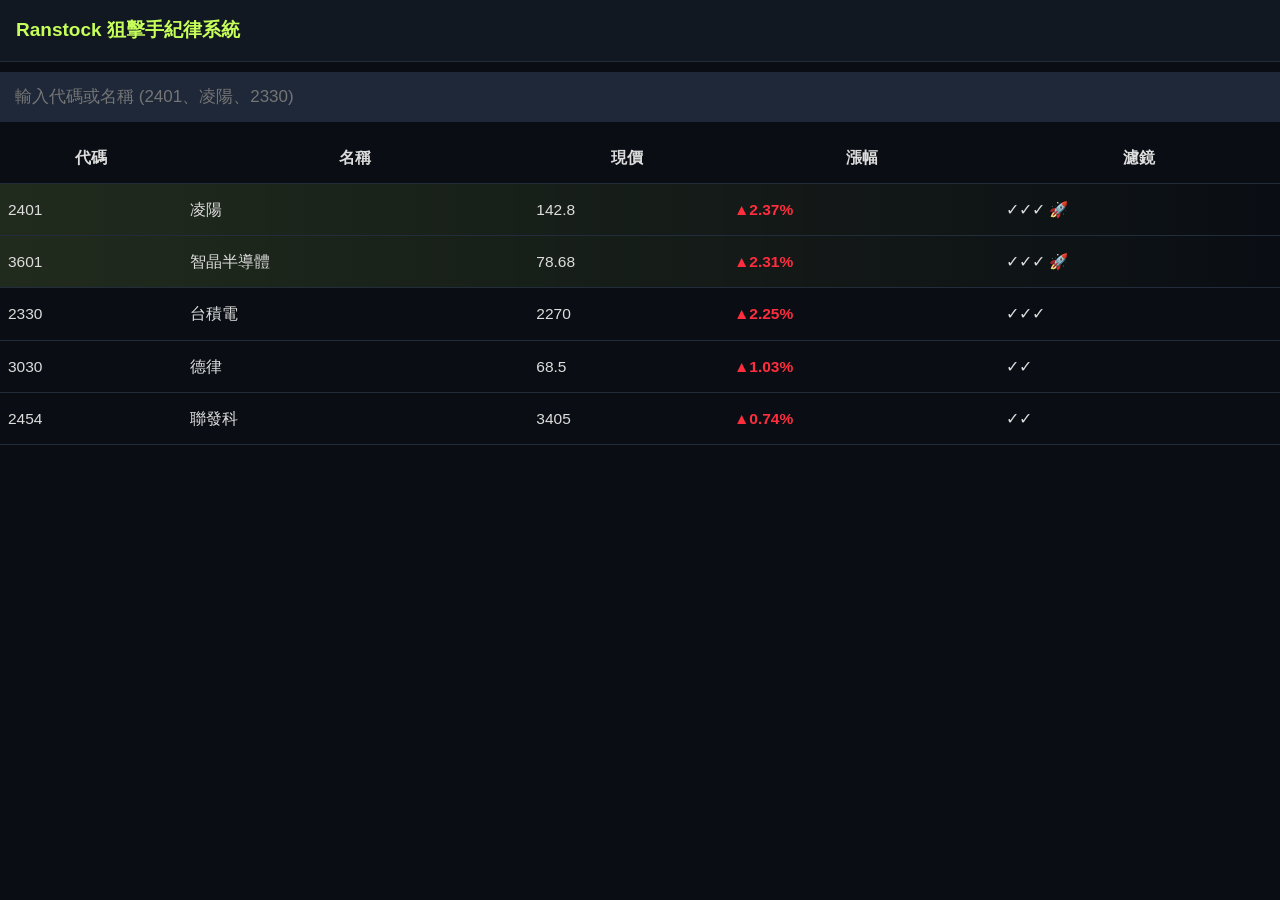
<file: index.html>
<!DOCTYPE html>
<html lang="zh-Hant">
<head>
<meta charset="UTF-8">
<title>Ranstock 狙擊手 · 手機版</title>
<meta name="viewport" content="width=device-width, initial-scale=1.0, maximum-scale=1.0, user-scalable=no">
<link rel="stylesheet" href="styles.css">
<style>
  :root { --up:#ff2d3d; --down:#00d96b; --signal:#c6ff5a; --f1:#ffb020; --box:#5ad7ff; }
  body { margin:0; padding:0; background:#0a0e14; color:#ddd; font-family:"Noto Sans TC",sans-serif; font-size:15.5px; line-height:1.5; }
  .header { background:#121821; padding:16px; text-align:center; font-size:19px; font-weight:700; color:#c6ff5a; position:sticky; top:0; z-index:10; border-bottom:1px solid #232c3a; }
  input { width:100%; padding:15px; font-size:17px; background:#1e2838; border:0; color:white; box-sizing:border-box; }
  table { width:100%; border-collapse:collapse; }
  td, th { padding:14px 8px; border-bottom:1px solid #232c3a; }
  .up { color:var(--up); font-weight:700; } .down { color:var(--down); }
  .f4 { background:linear-gradient(90deg, rgba(198,255,90,0.12), transparent); }
  .modal { position:fixed; inset:0; background:rgba(0,0,0,0.95); display:none; align-items:center; justify-content:center; z-index:100; }
  .modal-content { background:#121821; width:94%; max-width:460px; border-radius:12px; max-height:92vh; overflow:auto; padding:20px; }
  .tag { padding:4px 8px; border-radius:4px; font-size:12px; margin-right:4px; }
</style>
</head>
<body>

<div class="header">Ranstock 狙擊手紀律系統</div>
<input id="search" placeholder="輸入代碼或名稱 (2401、凌陽、2330)" style="margin:10px 0;">

<div id="list"></div>

<!-- 健診 Modal -->
<div id="modal" class="modal">
  <div class="modal-content" id="modal-content"></div>
</div>

<script>
// ==================== 核心資料 + 濾鏡 ====================
const stocks = [
  {code:"2401",name:"凌陽",price:142.8,prev:139.5,vol:24830,f1:true,f2:true,f3:true,f4:true,ma5Bias:2.1,otcRS:1.85,industry:"半導體",boxHi:145,boxLo:135},
  {code:"3601",name:"智晶半導體",price:78.68,prev:76.9,vol:18402,f1:true,f2:true,f3:true,f4:true,ma5Bias:1.9,otcRS:1.62,industry:"半導體",boxHi:80,boxLo:74},
  {code:"2330",name:"台積電",price:2270,prev:2220,vol:31691,f1:true,f2:true,f3:true,f4:false,ma5Bias:2.8,otcRS:1.92,industry:"半導體",boxHi:2300,boxLo:2180},
  {code:"3030",name:"德律",price:68.5,prev:67.8,vol:1240,f1:true,f2:false,f3:true,f4:false,ma5Bias:1.2,otcRS:1.45,industry:"儀器",boxHi:70,boxLo:65},
  {code:"2454",name:"聯發科",price:3405,prev:3380,vol:8420,f1:false,f2:true,f3:true,f4:false,ma5Bias:-1.8,otcRS:0.95,industry:"IC設計",boxHi:3450,boxLo:3320}
];

function renderList(filtered) {
  let html = `<table><thead><tr><th>代碼</th><th>名稱</th><th>現價</th><th>漲幅</th><th>濾鏡</th></tr></thead><tbody>`;
  filtered.forEach(s => {
    const chg = ((s.price - s.prev)/s.prev*100).toFixed(2);
    const f4 = s.f4 ? '🚀' : '';
    html += `<tr onclick="showHealth('${s.code}')" class="${s.f4?'f4':''}">
      <td>${s.code}</td>
      <td>${s.name}</td>
      <td>${s.price}</td>
      <td class="${chg>0?'up':'down'}">${chg>0?'▲':''}${chg}%</td>
      <td>${s.f1?'✓':''}${s.f2?'✓':''}${s.f3?'✓':''} ${f4}</td>
    </tr>`;
  });
  html += `</tbody></table>`;
  document.getElementById('list').innerHTML = html;
}

document.getElementById('search').addEventListener('input', e => {
  const q = e.target.value.toUpperCase().trim();
  const filtered = q ? stocks.filter(s => s.code.includes(q) || s.name.includes(q)) : stocks;
  renderList(filtered);
});

renderList(stocks);

// ==================== 個股健診（含 K線描述 + 你爸白話總結） ====================
function showHealth(code) {
  const s = stocks.find(x => x.code === code);
  if (!s) return;

  const chg = ((s.price - s.prev)/s.prev*100).toFixed(2);
  let html = `
    <h2 style="margin:0 0 12px;">${s.code} ${s.name}</h2>
    <div style="font-size:32px;font-weight:700;color:${chg>0?'#ff2d3d':'#00d96b'}">${s.price} <span style="font-size:18px;">${chg>0?'▲':''}${chg}%</span></div>
    
    <div style="margin:20px 0;display:flex;gap:6px;flex-wrap:wrap;">
      <span class="tag" style="background:${s.f1?'#ffb020':'#333'}">抗跌 ${s.f1?'✓':''}</span>
      <span class="tag" style="background:${s.f2?'#5ad7ff':'#333'}">箱型 ${s.f2?'✓':''}</span>
      <span class="tag" style="background:${s.f3?'#ff5252':'#333'}">防線 ${s.f3?'✓':''}</span>
      <span class="tag" style="background:${s.f4?'#c6ff5a':'#333'}">上車 ${s.f4?'🚀':''}</span>
    </div>

    <div style="background:#1e2838;padding:16px;border-radius:8px;margin:20px 0;">
      <strong>我爸最愛技術總結：</strong><br>
      ${s.f2 ? `已形成箱型突破，進入<strong style="color:#c6ff5a">起漲段</strong>，目標價約 ${Math.round(s.boxHi + 8)} 元` : '尚未突破箱型，等待放量確認'}
    </div>

    <button onclick="closeModal()" style="width:100%;padding:16px;background:#c6ff5a;color:#000;border:0;border-radius:8px;font-size:17px;font-weight:700;">關閉</button>
  `;

  document.getElementById('modal-content').innerHTML = html;
  document.getElementById('modal').style.display = 'flex';
}

function closeModal() {
  document.getElementById('modal').style.display = 'none';
}
</script>
</body>
</html>
</file>
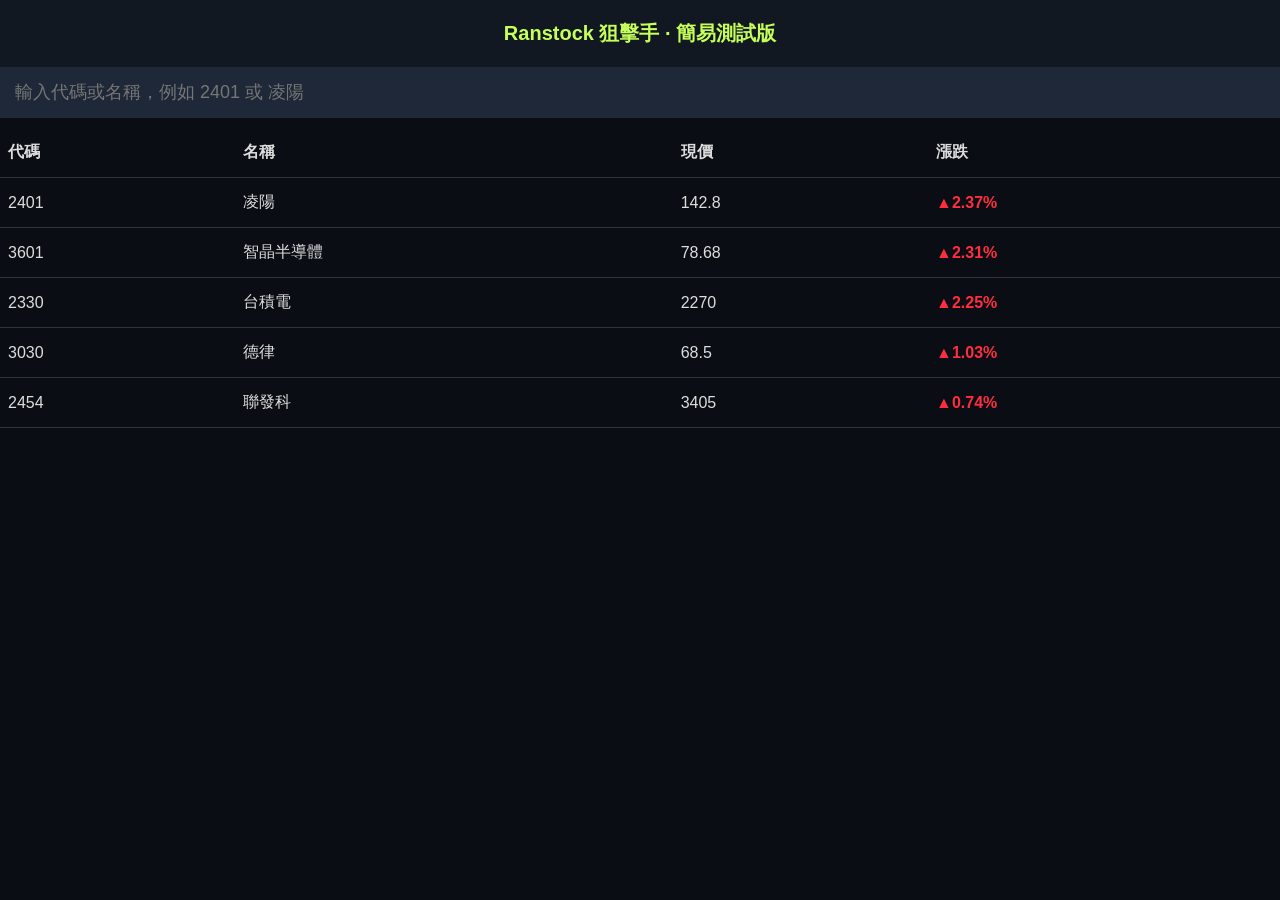
<file: test.html>
<!DOCTYPE html>
<html lang="zh-Hant">
<head>
<meta charset="UTF-8">
<title>Ranstock 測試頁</title>
<meta name="viewport" content="width=device-width, initial-scale=1.0">
<style>
  body { margin:0; padding:0; background:#0a0e14; color:#ddd; font-family:"Noto Sans TC",sans-serif; }
  .header { background:#121821; padding:20px; text-align:center; font-size:20px; font-weight:700; color:#c6ff5a; }
  table { width:100%; border-collapse:collapse; margin-top:10px; }
  td, th { padding:14px 8px; text-align:left; border-bottom:1px solid #333; }
  .up { color:#ff2d3d; font-weight:700; }
  .down { color:#00d96b; }
  input { width:100%; padding:15px; font-size:18px; background:#1e2838; border:0; color:white; }
</style>
</head>
<body>

<div class="header">Ranstock 狙擊手 · 簡易測試版</div>
<input id="search" placeholder="輸入代碼或名稱，例如 2401 或 凌陽" />

<table id="list">
  <thead><tr><th>代碼</th><th>名稱</th><th>現價</th><th>漲跌</th></tr></thead>
  <tbody></tbody>
</table>

<script>
// 測試資料（已修正正確名稱）
const stocks = [
  {code:"2401", name:"凌陽", price:142.8, prev:139.5},
  {code:"3601", name:"智晶半導體", price:78.68, prev:76.9},
  {code:"2330", name:"台積電", price:2270, prev:2220},
  {code:"3030", name:"德律", price:68.5, prev:67.8},
  {code:"2454", name:"聯發科", price:3405, prev:3380}
];

function render(filtered) {
  let html = '';
  filtered.forEach(s => {
    const chg = ((s.price - s.prev) / s.prev * 100).toFixed(2);
    html += `<tr><td>${s.code}</td><td>${s.name}</td><td>${s.price}</td><td class="${chg>0?'up':'down'}">${chg>0?'▲':''}${chg}%</td></tr>`;
  });
  document.querySelector('#list tbody').innerHTML = html || '<tr><td colspan="4" style="text-align:center;padding:40px;color:#666">沒有找到符合的股票</td></tr>';
}

document.getElementById('search').addEventListener('input', e => {
  const q = e.target.value.trim().toUpperCase();
  const filtered = q ? stocks.filter(s => s.code.includes(q) || s.name.includes(q)) : stocks;
  render(filtered);
});

render(stocks); // 預設顯示
</script>

</body>
</html>
</file>
<file: styles.css>
/* ===================== Ranstock — 狙擊手紀律系統 ===================== */
:root {
  --bg: #0a0e14;
  --bg-2: #0d1219;
  --panel: #121821;
  --panel-2: #1a2230;
  --panel-3: #232c3a;
  --border: #232c3a;
  --border-strong: #2d384a;
  --border-glow: #3a4762;
  --text: #d6dde5;
  --text-dim: #7c8898;
  --text-mute: #525d6e;

  --up: #ff2d3d;
  --up-soft: rgba(255, 45, 61, 0.20);
  --up-bg: rgba(255, 45, 61, 0.10);
  --up-glow: rgba(255, 45, 61, 0.45);
  --down: #00d96b;
  --down-soft: rgba(0, 217, 107, 0.20);
  --down-bg: rgba(0, 217, 107, 0.10);
  --down-glow: rgba(0, 217, 107, 0.45);
  --flat: #6b7684;

  /* MA palette (5/20/60/120) */
  --ma5:   #ff5577;
  --ma20:  #ff9a1f;
  --ma60:  #b46cff;
  --ma120: #4d8bff;

  /* Pattern/signal palette */
  --w-bottom: #5ad7ff;
  --m-top:    #ff5252;
  --box-line: #5ad7ff;
  --rocket:   #ff2d3d;
  --rocket-gold: #ffd24a;
  --signal-gold: #ffce4a;

  --f1: #ffb020;
  --f1-bg: rgba(255, 176, 32, 0.12);
  --f2: #5ad7ff;
  --f2-bg: rgba(90, 215, 255, 0.12);
  --f3: #ff5252;
  --f3-bg: rgba(255, 82, 82, 0.12);

  --signal: #c6ff5a;
  --signal-bg: rgba(198, 255, 90, 0.14);

  --font-sans: "Noto Sans TC", "PingFang TC", "Microsoft JhengHei", sans-serif;
  --font-mono: "IBM Plex Mono", "JetBrains Mono", "SF Mono", Menlo, monospace;
}

* { box-sizing: border-box; margin: 0; padding: 0; }
html, body, #root { height: 100%; }
body {
  background: var(--bg);
  color: var(--text);
  font-family: var(--font-sans);
  font-size: 13px;
  line-height: 1.45;
  -webkit-font-smoothing: antialiased;
  overflow: hidden;
}

/* Mono everywhere numbers appear */
.mono, .num, code, kbd { font-family: var(--font-mono); font-variant-numeric: tabular-nums; }

/* Scrollbars */
::-webkit-scrollbar { width: 8px; height: 8px; }
::-webkit-scrollbar-track { background: transparent; }
::-webkit-scrollbar-thumb { background: var(--border-strong); border-radius: 4px; }
::-webkit-scrollbar-thumb:hover { background: var(--border-glow); }

/* ===================== App Shell ===================== */
.app {
  display: grid;
  grid-template-rows: 44px 28px 1fr 22px;
  grid-template-columns: 220px 1fr;
  grid-template-areas:
    "header header"
    "ticker ticker"
    "side   main"
    "status status";
  height: 100vh;
}
.app.collapsed { grid-template-columns: 56px 1fr; }

/* ===================== Header / Top Bar ===================== */
.header {
  grid-area: header;
  display: flex;
  align-items: center;
  gap: 16px;
  padding: 0 14px;
  background: linear-gradient(180deg, #0f141d, #0a0e14);
  border-bottom: 1px solid var(--border);
}
.brand {
  display: flex; align-items: center; gap: 10px;
  font-weight: 600; letter-spacing: 0.5px;
  font-size: 14px;
}
.brand-mark {
  width: 22px; height: 22px;
  background: var(--f1);
  display: grid; place-items: center;
  color: #0a0e14; font-weight: 800;
  font-family: var(--font-mono);
  border-radius: 3px;
  box-shadow: 0 0 14px rgba(255,176,32,0.4);
}
.brand-sub {
  color: var(--text-dim);
  font-size: 11px;
  border-left: 1px solid var(--border-strong);
  padding-left: 10px;
}
.search {
  flex: 1; max-width: 460px;
  display: flex; align-items: center; gap: 8px;
  background: var(--panel);
  border: 1px solid var(--border);
  padding: 6px 12px;
  border-radius: 4px;
  position: relative;
}
.search:focus-within { border-color: var(--border-glow); background: var(--panel-2); }
.search input {
  flex: 1; background: transparent; border: 0; outline: 0;
  color: var(--text); font-family: var(--font-sans); font-size: 13px;
}
.search .kbd {
  font-family: var(--font-mono); font-size: 10px;
  background: var(--bg); border: 1px solid var(--border-strong);
  padding: 1px 5px; border-radius: 3px; color: var(--text-dim);
}
.search-pop {
  position: absolute; top: calc(100% + 6px); left: 0;
  width: max(540px, 100%);
  background: var(--panel-2); border: 1px solid var(--border-strong);
  border-radius: 4px; padding: 4px; z-index: 50;
  box-shadow: 0 12px 32px rgba(0,0,0,0.7);
  max-height: 60vh; overflow: auto;
}
.search-row {
  display: grid;
  grid-template-columns: 70px 1fr 90px 80px auto;
  gap: 10px; align-items: center;
  padding: 8px 10px; border-radius: 3px; cursor: pointer;
  font-size: 12px;
  border-bottom: 1px solid var(--border);
}
.search-row:last-child { border-bottom: 0; }
.search-row:hover { background: var(--panel-3); }

.clock {
  display: flex; flex-direction: column; align-items: flex-end;
  font-family: var(--font-mono); font-size: 11px;
  color: var(--text-dim); line-height: 1.2;
}
.clock .time { color: var(--text); font-size: 13px; }
.market-state {
  display: inline-flex; align-items: center; gap: 5px;
  padding: 3px 8px; background: var(--down-bg);
  color: var(--down); font-size: 11px;
  border: 1px solid var(--down-soft); border-radius: 3px;
  font-weight: 500;
}
.market-state .dot {
  width: 6px; height: 6px; border-radius: 50%;
  background: var(--down); box-shadow: 0 0 6px var(--down);
  animation: pulse 1.4s infinite;
}
@keyframes pulse {
  0%, 100% { opacity: 1; }
  50% { opacity: 0.4; }
}

.header-actions { display: flex; gap: 6px; align-items: center; }
.icon-btn {
  width: 30px; height: 30px;
  display: grid; place-items: center;
  background: transparent;
  color: var(--text-dim);
  border: 1px solid transparent;
  border-radius: 4px; cursor: pointer;
  transition: 0.15s;
}
.icon-btn:hover { background: var(--panel); color: var(--text); border-color: var(--border); }

/* ===================== Ticker Tape ===================== */
.ticker {
  grid-area: ticker;
  background: var(--bg-2);
  border-bottom: 1px solid var(--border);
  display: flex; align-items: center;
  overflow: hidden;
  position: relative;
}
.ticker-track {
  display: flex; gap: 24px; padding: 0 12px;
  animation: marquee 90s linear infinite;
  white-space: nowrap;
  will-change: transform;
}
@keyframes marquee {
  from { transform: translateX(0); }
  to { transform: translateX(-50%); }
}
.ticker-item {
  display: inline-flex; align-items: center; gap: 6px;
  font-size: 11px; font-family: var(--font-mono);
}
.ticker-item .name { color: var(--text-dim); font-family: var(--font-sans); }
.ticker-item .arrow { font-size: 9px; }

/* ===================== Sidebar ===================== */
.sidebar {
  grid-area: side;
  background: var(--panel);
  border-right: 1px solid var(--border);
  display: flex; flex-direction: column;
  overflow: hidden;
}
.nav-group {
  padding: 10px 8px 4px;
  font-size: 10px; letter-spacing: 1.5px;
  color: var(--text-mute); text-transform: uppercase;
}
.nav-item {
  display: flex; align-items: center; gap: 10px;
  padding: 8px 14px; cursor: pointer;
  color: var(--text-dim); font-size: 13px;
  border-left: 2px solid transparent;
  transition: 0.15s;
}
.nav-item:hover { background: var(--panel-2); color: var(--text); }
.nav-item.active {
  background: var(--panel-2);
  color: var(--text);
  border-left-color: var(--f1);
}
.nav-item .nav-ico {
  width: 16px; height: 16px; display: grid; place-items: center;
  color: inherit;
}
.nav-item .nav-badge {
  margin-left: auto;
  font-family: var(--font-mono); font-size: 10px;
  padding: 1px 6px; border-radius: 8px;
  background: var(--f1-bg); color: var(--f1);
}
.app.collapsed .nav-item { justify-content: center; padding: 10px; }
.app.collapsed .nav-label, .app.collapsed .nav-badge, .app.collapsed .nav-group, .app.collapsed .side-foot { display: none; }

.side-foot {
  margin-top: auto; padding: 12px;
  border-top: 1px solid var(--border);
  display: flex; align-items: center; gap: 10px;
  font-size: 11px;
}
.avatar {
  width: 28px; height: 28px; border-radius: 4px;
  background: linear-gradient(135deg, #2c3850, #1a2230);
  color: var(--text); font-weight: 600;
  display: grid; place-items: center;
  font-family: var(--font-mono);
}
.side-foot .who { color: var(--text); font-weight: 500; }
.side-foot .where { color: var(--text-dim); font-size: 10px; }

/* ===================== Main ===================== */
.main {
  grid-area: main;
  overflow: auto;
  background: var(--bg);
  padding: 12px;
}

/* ===================== Status Bar ===================== */
.statusbar {
  grid-area: status;
  display: flex; align-items: center; gap: 18px;
  padding: 0 14px;
  background: var(--bg-2);
  border-top: 1px solid var(--border);
  font-family: var(--font-mono); font-size: 10px;
  color: var(--text-mute);
}
.statusbar .item { display: flex; align-items: center; gap: 6px; }
.statusbar .item .dot { width: 5px; height: 5px; border-radius: 50%; background: var(--down); box-shadow: 0 0 4px var(--down); }
.statusbar .right { margin-left: auto; display: flex; gap: 16px; }

/* ===================== Panel primitive ===================== */
.panel {
  background: var(--panel);
  border: 1px solid var(--border);
  border-radius: 4px;
  display: flex; flex-direction: column;
  overflow: hidden;
}
.panel-head {
  display: flex; align-items: center; gap: 10px;
  padding: 8px 12px;
  border-bottom: 1px solid var(--border);
  font-size: 12px; color: var(--text-dim);
  letter-spacing: 0.5px;
}
.panel-head .title {
  color: var(--text); font-weight: 500;
  display: inline-flex; align-items: center; gap: 8px;
}
.panel-head .accent { width: 3px; height: 12px; background: var(--f1); border-radius: 2px; }
.panel-head .meta { margin-left: auto; color: var(--text-mute); font-family: var(--font-mono); font-size: 11px; }
.panel-body { padding: 10px 12px; overflow: auto; }
.panel-body.flush { padding: 0; }

/* ===================== Up/Down semantics ===================== */
.up { color: var(--up); }
.down { color: var(--down); }
.flat { color: var(--flat); }
.tag {
  display: inline-flex; align-items: center; gap: 4px;
  padding: 2px 6px; border-radius: 3px;
  font-family: var(--font-mono); font-size: 10px;
  background: var(--panel-2); color: var(--text-dim);
  border: 1px solid var(--border);
}
.tag.up { background: var(--up-bg); color: var(--up); border-color: var(--up-soft); }
.tag.down { background: var(--down-bg); color: var(--down); border-color: var(--down-soft); }
.tag.f1 { background: var(--f1-bg); color: var(--f1); border-color: var(--f1); border-color: rgba(255,176,32,0.3); }
.tag.f2 { background: var(--f2-bg); color: var(--f2); border-color: rgba(90,215,255,0.3); }
.tag.f3 { background: var(--f3-bg); color: var(--f3); border-color: rgba(255,82,82,0.3); }
.tag.signal { background: var(--signal-bg); color: var(--signal); border-color: rgba(198,255,90,0.3); }

/* Flash animation when prices update */
.flash-up { animation: flashUp 0.6s ease-out; }
.flash-down { animation: flashDown 0.6s ease-out; }
@keyframes flashUp {
  0% { background: var(--up-soft); }
  100% { background: transparent; }
}
@keyframes flashDown {
  0% { background: var(--down-soft); }
  100% { background: transparent; }
}

/* ===================== Dashboard grid ===================== */
.dash-grid {
  display: grid;
  grid-template-columns: 1.4fr 1fr 1.1fr;
  grid-template-rows: auto auto 1fr;
  gap: 12px;
  min-height: 100%;
}
.dash-grid > .span-3 { grid-column: 1 / -1; }
.dash-grid > .col-1 { grid-column: 1; }
.dash-grid > .col-2 { grid-column: 2; }
.dash-grid > .col-3 { grid-column: 3; }

.dash-grid.sniper { grid-template-columns: 1fr 1fr; }
.dash-grid.wall { grid-template-columns: 1fr 1fr 1fr 1fr; }

/* Big index header (大盤) */
.indices {
  display: grid;
  grid-template-columns: repeat(4, 1fr);
  gap: 1px;
  background: var(--border);
  border: 1px solid var(--border);
  border-radius: 4px;
  overflow: hidden;
}
.idx-cell {
  background: var(--panel);
  padding: 10px 14px;
  display: flex; flex-direction: column; gap: 4px;
  position: relative;
}
.idx-cell .label { color: var(--text-dim); font-size: 11px; }
.idx-cell .value { font-family: var(--font-mono); font-size: 22px; font-weight: 500; }
.idx-cell .change { font-family: var(--font-mono); font-size: 12px; display: flex; gap: 8px; }
.idx-spark {
  position: absolute; right: 10px; top: 10px;
  width: 80px; height: 32px; opacity: 0.7;
}

/* Filter status banner */
.filter-banner {
  display: grid; grid-template-columns: repeat(4, 1fr);
  gap: 12px;
}
.filter-card {
  background: var(--panel);
  border: 1px solid var(--border);
  border-left: 3px solid var(--f1);
  border-radius: 4px;
  padding: 10px 12px;
  display: flex; flex-direction: column; gap: 6px;
}
.filter-card.f1 { border-left-color: var(--f1); }
.filter-card.f2 { border-left-color: var(--f2); }
.filter-card.f3 { border-left-color: var(--f3); }
.filter-card.f4 { border-left-color: var(--signal); }
.filter-card .fc-head {
  display: flex; align-items: center; gap: 8px;
  font-size: 11px; color: var(--text-dim);
  text-transform: uppercase; letter-spacing: 1px;
}
.filter-card .fc-name { font-size: 14px; color: var(--text); font-weight: 500; }
.filter-card .fc-stats { display: flex; gap: 14px; }
.filter-card .fc-stats .stat { display: flex; flex-direction: column; }
.filter-card .fc-stats .v { font-family: var(--font-mono); font-size: 17px; }
.filter-card .fc-stats .k { color: var(--text-mute); font-size: 10px; text-transform: uppercase; letter-spacing: 1px; }
.filter-card.f1 .fc-name { color: var(--f1); }
.filter-card.f2 .fc-name { color: var(--f2); }
.filter-card.f3 .fc-name { color: var(--f3); }
.filter-card.f4 .fc-name { color: var(--signal); }
.tag.f4 { background: var(--signal-bg); color: var(--signal); border-color: rgba(198,255,90,0.3); }

/* Scan scope bar */
.scan-bar {
  display: flex; align-items: center; gap: 10px;
  padding: 10px 14px;
  background: var(--panel);
  border: 1px solid var(--border);
  border-radius: 4px;
  margin-bottom: 12px;
}
.scan-bar .label { color: var(--text-mute); font-size: 11px; letter-spacing: 2px; }
.scope-group { display: inline-flex; background: var(--bg); border: 1px solid var(--border); border-radius: 3px; padding: 1px; }
.scope-btn {
  padding: 5px 12px; font-size: 12px; background: transparent;
  color: var(--text-dim); border: 0; cursor: pointer; border-radius: 2px;
  display: inline-flex; align-items: center; gap: 6px;
}
.scope-btn .n { font-family: var(--font-mono); color: var(--text-mute); font-size: 11px; }
.scope-btn.active { background: var(--panel-2); color: var(--f1); }
.scope-btn.active .n { color: var(--f1); }
.scope-btn:hover:not(.active) { color: var(--text); }

.scan-stats {
  margin-left: auto;
  display: flex; gap: 16px;
  font-family: var(--font-mono); font-size: 11px;
}
.scan-stats .stat { display: flex; flex-direction: column; align-items: flex-end; gap: 2px; }
.scan-stats .stat .v { font-size: 18px; color: var(--text); }
.scan-stats .stat .k { font-size: 9px; letter-spacing: 1.5px; color: var(--text-mute); text-transform: uppercase; }

/* Empty hit-zero state */
.zero-hit {
  padding: 60px 40px;
  display: flex; flex-direction: column; align-items: center; gap: 14px;
  text-align: center;
  background:
    radial-gradient(circle at center, rgba(198,255,90,0.06), transparent 60%),
    var(--panel);
}
.zero-hit .big {
  font-size: 48px; font-weight: 800; letter-spacing: 6px;
  color: var(--signal);
  line-height: 1;
}
.zero-hit .sub { color: var(--text-dim); font-size: 13px; max-width: 460px; line-height: 1.7; }
.zero-hit .stats {
  display: flex; gap: 24px; margin-top: 8px;
  font-family: var(--font-mono); font-size: 12px;
}
.zero-hit .stats .item { display: flex; flex-direction: column; align-items: center; gap: 2px; color: var(--text-mute); }
.zero-hit .stats .item .v { font-size: 22px; color: var(--text); }
.filter-card .fc-condition { font-size: 11px; color: var(--text-dim); }

/* Sniper list (狙擊清單) */
.sniper-head {
  padding: 12px 14px;
  background: linear-gradient(90deg, rgba(255,176,32,0.10), transparent 70%);
  border-bottom: 1px solid var(--border);
  display: flex; align-items: center; gap: 14px;
}
.sniper-head .crosshair {
  width: 28px; height: 28px; border-radius: 50%;
  border: 2px solid var(--f1);
  display: grid; place-items: center;
  position: relative;
}
.sniper-head .crosshair::before, .sniper-head .crosshair::after {
  content: ""; position: absolute;
  background: var(--f1);
}
.sniper-head .crosshair::before { left: -4px; right: -4px; height: 1px; top: 50%; }
.sniper-head .crosshair::after { top: -4px; bottom: -4px; width: 1px; left: 50%; }
.sniper-head .crosshair span { width: 6px; height: 6px; border-radius: 50%; background: var(--f1); box-shadow: 0 0 8px var(--f1); }
.sniper-head .h-title { font-size: 14px; font-weight: 600; }
.sniper-head .h-sub { color: var(--text-dim); font-size: 11px; }
.sniper-head .h-count { margin-left: auto; }
.sniper-head .h-count .n { font-family: var(--font-mono); font-size: 28px; color: var(--f1); line-height: 1; }
.sniper-head .h-count .l { font-size: 10px; color: var(--text-mute); letter-spacing: 2px; text-transform: uppercase; }

/* Stock table */
table.tbl { width: 100%; border-collapse: collapse; }
table.tbl th {
  background: var(--bg-2);
  color: var(--text-mute);
  text-align: left;
  font-size: 10px;
  font-weight: 500;
  letter-spacing: 1px;
  text-transform: uppercase;
  padding: 8px 10px;
  border-bottom: 1px solid var(--border);
  position: sticky; top: 0; z-index: 2;
  white-space: nowrap;
}
table.tbl td {
  padding: 8px 10px;
  border-bottom: 1px solid var(--border);
  font-size: 12px;
  vertical-align: middle;
  white-space: nowrap;
}
table.tbl tr { cursor: pointer; transition: background 0.1s; }
table.tbl tbody tr:hover { background: var(--panel-2); }
table.tbl tbody tr.selected { background: var(--panel-2); box-shadow: inset 2px 0 0 var(--f1); }
table.tbl td.num { font-family: var(--font-mono); text-align: right; }
table.tbl .code { font-family: var(--font-mono); color: var(--text-dim); font-size: 11px; }
table.tbl .name { color: var(--text); font-weight: 500; }
table.tbl .filter-flags { display: inline-flex; gap: 2px; }
.filter-flag {
  width: 16px; height: 16px;
  display: inline-grid; place-items: center;
  border-radius: 3px;
  font-family: var(--font-mono); font-size: 9px;
  border: 1px solid var(--border);
  color: var(--text-mute);
}
.filter-flag.pass { color: #0a0e14; }
.filter-flag.pass.f1 { background: var(--f1); border-color: var(--f1); }
.filter-flag.pass.f2 { background: var(--f2); border-color: var(--f2); }
.filter-flag.pass.f3 { background: var(--down); border-color: var(--down); }

/* Drag handle */
.drag-handle {
  cursor: grab; color: var(--text-mute); user-select: none;
  display: inline-block; padding: 0 4px;
}
.drag-handle:active { cursor: grabbing; }
tr.dragging { opacity: 0.4; }
tr.drag-over { box-shadow: inset 0 2px 0 var(--f1); }

/* Sparkline mini */
.spark { display: inline-block; vertical-align: middle; }

/* ===================== Stock detail view ===================== */
.stock-grid {
  display: grid;
  grid-template-columns: 1fr 340px;
  grid-template-rows: auto 1fr auto;
  gap: 12px;
  height: 100%;
  min-height: 0;
}
.stock-grid .col-chart { grid-row: 1 / 4; }
.stock-grid .col-side { display: flex; flex-direction: column; gap: 12px; min-height: 0; }

.stock-header {
  display: flex; align-items: center; gap: 16px;
  padding: 12px 14px;
  background: var(--panel);
  border: 1px solid var(--border);
  border-radius: 4px;
}
.stock-header .code-big { font-family: var(--font-mono); font-size: 13px; color: var(--text-dim); }
.stock-header .name-big { font-size: 24px; font-weight: 700; }
.stock-header .price-big { font-family: var(--font-mono); font-size: 36px; font-weight: 600; line-height: 1; }
.stock-header .ch-big { font-family: var(--font-mono); font-size: 15px; display: flex; gap: 10px; align-items: center; }
.stock-header .actions { margin-left: auto; display: flex; gap: 6px; }

.chip-row { display: flex; gap: 6px; flex-wrap: wrap; }
.chip {
  display: inline-flex; align-items: center; gap: 4px;
  padding: 4px 9px;
  background: var(--panel-2);
  border: 1px solid var(--border);
  border-radius: 3px;
  font-size: 12px; color: var(--text);
  font-family: var(--font-mono);
}
.chip .lbl { color: var(--text-mute); font-size: 10px; }

/* Chart container */
.chart-panel { display: flex; flex-direction: column; min-height: 0; flex: 1; }
.chart-toolbar {
  display: flex; align-items: center; gap: 8px;
  padding: 6px 10px;
  border-bottom: 1px solid var(--border);
  background: var(--bg-2);
}
.tf-group { display: flex; gap: 0; background: var(--bg); border: 1px solid var(--border); border-radius: 3px; padding: 1px; }
.tf-btn {
  padding: 3px 10px; font-family: var(--font-mono); font-size: 11px;
  background: transparent; color: var(--text-dim);
  border: 0; cursor: pointer; border-radius: 2px;
}
.tf-btn.active { background: var(--panel-2); color: var(--f1); }
.chart-toolbar .sep { width: 1px; height: 14px; background: var(--border-strong); margin: 0 4px; }
.toggle-btn {
  padding: 3px 8px; font-size: 11px;
  background: transparent; color: var(--text-dim);
  border: 1px solid var(--border); border-radius: 3px; cursor: pointer;
}
.toggle-btn.on { color: var(--f2); border-color: rgba(90,215,255,0.4); background: var(--f2-bg); }
.toggle-btn:hover { color: var(--text); }
.chart-canvas { flex: 1; min-height: 0; position: relative; }
.chart-canvas canvas { display: block; width: 100%; height: 100%; }

/* Order book (五檔) */
.orderbook {
  display: grid; grid-template-columns: 1fr 60px 1fr;
  font-family: var(--font-mono); font-size: 11px;
}
.ob-cell { padding: 4px 8px; position: relative; }
.ob-bar-fill { position: absolute; top: 0; bottom: 0; }
.ob-bar-fill.bid { right: 0; background: var(--up-bg); }
.ob-bar-fill.ask { left: 0; background: var(--down-bg); }
.ob-text { position: relative; z-index: 1; display: flex; justify-content: space-between; }
.ob-price { font-weight: 500; }
.ob-mid {
  background: var(--bg-2); display: grid; place-items: center;
  font-size: 10px; color: var(--text-mute);
  border-top: 1px solid var(--border); border-bottom: 1px solid var(--border);
}

/* Trade tape (成交明細) */
.tape {
  display: grid; grid-template-columns: 70px 1fr 1fr 50px;
  gap: 0; font-family: var(--font-mono); font-size: 11px;
}
.tape-head { color: var(--text-mute); font-size: 10px; padding: 4px 8px; background: var(--bg-2); border-bottom: 1px solid var(--border); }
.tape-row { padding: 3px 8px; display: contents; }
.tape-row > * { padding: 3px 8px; border-bottom: 1px solid rgba(35,44,58,0.5); }
.tape-row.up > .px { color: var(--up); }
.tape-row.down > .px { color: var(--down); }

/* Order panel (下單) */
.order-tabs { display: flex; gap: 0; border-bottom: 1px solid var(--border); }
.order-tab {
  flex: 1; padding: 8px; text-align: center;
  font-size: 12px; cursor: pointer; color: var(--text-dim);
  background: transparent; border: 0;
  border-bottom: 2px solid transparent;
}
.order-tab.buy.active { color: var(--up); border-bottom-color: var(--up); background: var(--up-bg); }
.order-tab.sell.active { color: var(--down); border-bottom-color: var(--down); background: var(--down-bg); }
.order-form { padding: 12px; display: flex; flex-direction: column; gap: 10px; }
.field { display: flex; flex-direction: column; gap: 4px; }
.field label { font-size: 10px; color: var(--text-mute); letter-spacing: 1px; text-transform: uppercase; }
.field input, .field select {
  background: var(--bg); border: 1px solid var(--border);
  color: var(--text); padding: 6px 8px; font-family: var(--font-mono);
  font-size: 13px; border-radius: 3px; outline: 0;
}
.field input:focus, .field select:focus { border-color: var(--border-glow); }
.field-row { display: flex; gap: 8px; }
.field-row > * { flex: 1; }
.qty-stepper { display: flex; gap: 0; align-items: stretch; }
.qty-stepper button {
  width: 28px; background: var(--panel-2); color: var(--text); border: 1px solid var(--border);
  cursor: pointer; font-family: var(--font-mono);
}
.qty-stepper button:hover { background: var(--panel-3); }
.qty-stepper input { flex: 1; text-align: center; border-radius: 0; border-left: 0; border-right: 0; }
.preset-pcts { display: flex; gap: 4px; }
.preset-pcts button {
  flex: 1; padding: 4px; background: var(--panel-2); color: var(--text-dim);
  border: 1px solid var(--border); border-radius: 3px;
  cursor: pointer; font-size: 10px; font-family: var(--font-mono);
}
.preset-pcts button:hover { background: var(--panel-3); color: var(--text); }
.order-summary {
  background: var(--bg-2); padding: 8px 10px;
  border-radius: 3px; font-size: 11px;
  display: flex; flex-direction: column; gap: 4px;
}
.order-summary .row { display: flex; justify-content: space-between; }
.order-summary .row .k { color: var(--text-mute); }
.btn-submit {
  padding: 10px; font-size: 14px; font-weight: 600;
  border: 0; border-radius: 3px; cursor: pointer;
  letter-spacing: 4px;
}
.btn-submit.buy { background: var(--up); color: #fff; }
.btn-submit.sell { background: var(--down); color: #0a0e14; }
.btn-submit:disabled { background: var(--panel-3); color: var(--text-mute); cursor: not-allowed; }
.btn-submit.locked {
  background: var(--panel-2); color: var(--f3); border: 1px dashed var(--f3);
}

/* ===================== FOMO modal ===================== */
.modal-backdrop {
  position: fixed; inset: 0;
  background: rgba(5, 8, 12, 0.78);
  backdrop-filter: blur(6px);
  display: grid; place-items: center;
  z-index: 100;
  animation: fadeIn 0.2s ease-out;
}
@keyframes fadeIn { from { opacity: 0; } to { opacity: 1; } }
.modal {
  background: var(--panel);
  border: 1px solid var(--f3);
  border-top: 4px solid var(--f3);
  width: 460px; padding: 24px;
  border-radius: 4px;
  box-shadow: 0 30px 80px rgba(255, 82, 82, 0.2);
  animation: rise 0.25s ease-out;
}
@keyframes rise { from { transform: translateY(12px); opacity: 0; } to { transform: translateY(0); opacity: 1; } }
.modal .stop {
  font-size: 11px; letter-spacing: 6px; color: var(--f3);
  text-transform: uppercase; margin-bottom: 8px;
  font-family: var(--font-mono);
}
.modal .title-x { font-size: 22px; font-weight: 700; line-height: 1.3; margin-bottom: 12px; }
.modal .body-x { color: var(--text-dim); font-size: 13px; line-height: 1.7; margin-bottom: 16px; }
.modal .reasons {
  background: var(--bg-2); border: 1px solid var(--border);
  border-radius: 3px; padding: 10px 12px; margin-bottom: 16px;
}
.modal .reasons .item {
  display: flex; align-items: center; gap: 8px;
  font-size: 12px; padding: 4px 0;
}
.modal .reasons .item .x { color: var(--f3); font-family: var(--font-mono); }
.modal .actions { display: flex; gap: 8px; }
.modal .actions button { flex: 1; padding: 10px; border: 0; border-radius: 3px; font-size: 13px; cursor: pointer; }
.modal .btn-primary { background: var(--f3); color: #fff; font-weight: 600; }
.modal .btn-ghost { background: transparent; color: var(--text-dim); border: 1px solid var(--border); }

/* Trap overlay — entire detail page goes gray */
.trap-overlay {
  position: absolute; inset: 0;
  background: rgba(10, 14, 20, 0.85);
  backdrop-filter: grayscale(1) blur(2px);
  display: grid; place-items: center;
  z-index: 30;
  border-radius: 4px;
}
.trap-overlay .trap-msg {
  text-align: center; max-width: 380px; padding: 24px;
}
.trap-overlay .skull {
  font-family: var(--font-mono); color: var(--f3);
  font-size: 10px; letter-spacing: 4px; margin-bottom: 10px;
}
.trap-overlay .big { font-size: 36px; font-weight: 800; color: var(--f3); letter-spacing: 4px; margin-bottom: 8px; }
.trap-overlay .sub { color: var(--text-dim); margin-bottom: 18px; font-size: 13px; }
.trap-overlay button { padding: 8px 18px; background: transparent; color: var(--text-dim); border: 1px solid var(--border-strong); cursor: pointer; border-radius: 3px; font-size: 12px; }

/* News list */
.news-item {
  padding: 10px 12px;
  border-bottom: 1px solid var(--border);
  display: flex; gap: 10px;
}
.news-item:hover { background: var(--panel-2); cursor: pointer; }
.news-meta { display: flex; flex-direction: column; min-width: 60px; font-family: var(--font-mono); font-size: 10px; }
.news-meta .src { color: var(--f2); font-size: 9px; letter-spacing: 1px; }
.news-meta .t { color: var(--text-mute); }
.news-title { font-size: 13px; line-height: 1.4; }
.news-tags { margin-top: 4px; display: flex; gap: 4px; }

/* Mobile companion */
.mobile-companion {
  position: fixed; bottom: 36px; right: 18px;
  z-index: 60;
  filter: drop-shadow(0 20px 40px rgba(0,0,0,0.6));
}

/* Portfolio */
.portfolio-summary {
  display: grid; grid-template-columns: repeat(4, 1fr); gap: 12px;
}
.psum-card {
  background: var(--panel); border: 1px solid var(--border);
  border-radius: 4px; padding: 12px 14px;
}
.psum-card .k { color: var(--text-dim); font-size: 11px; }
.psum-card .v { font-family: var(--font-mono); font-size: 22px; margin-top: 4px; }
.psum-card .s { font-family: var(--font-mono); font-size: 11px; margin-top: 2px; }

/* Discipline log */
.discipline-log { font-size: 12px; }
.discipline-log .entry {
  display: grid; grid-template-columns: 80px 1fr auto;
  gap: 10px; padding: 8px 12px;
  border-bottom: 1px solid var(--border);
  align-items: center;
}
.discipline-log .entry .date { font-family: var(--font-mono); color: var(--text-mute); font-size: 11px; }
.discipline-log .entry .verdict.win { color: var(--signal); }
.discipline-log .entry .verdict.skip { color: var(--f1); }
.discipline-log .entry .verdict.loss { color: var(--f3); }
.discipline-log .reason { color: var(--text-dim); font-size: 11px; }

/* Chips (籌碼) */
.chips-grid { display: grid; grid-template-columns: 1fr 1fr; gap: 12px; }
.chip-table { width: 100%; }
.chip-table td { padding: 5px 8px; font-size: 11px; border-bottom: 1px dashed var(--border); }
.chip-table .n { font-family: var(--font-mono); text-align: right; }
.bar-cell { display: flex; align-items: center; gap: 6px; }
.bar { flex: 1; height: 4px; background: var(--bg-2); border-radius: 2px; overflow: hidden; }
.bar-fill { height: 100%; }

/* Utility */
.row { display: flex; align-items: center; }
.gap-6 { gap: 6px; } .gap-8 { gap: 8px; } .gap-10 { gap: 10px; } .gap-12 { gap: 12px; }
.spacer { flex: 1; }
.mb-8 { margin-bottom: 8px; } .mb-12 { margin-bottom: 12px; }
.text-dim { color: var(--text-dim); }
.text-mute { color: var(--text-mute); }
.small { font-size: 11px; }
.xs { font-size: 10px; }
.center { display: grid; place-items: center; }

/* Sidebar inside tweaks panel toggle */
.tweak-info {
  background: var(--panel-2); border: 1px solid var(--border);
  border-radius: 3px; padding: 8px; font-size: 11px; color: var(--text-dim);
  line-height: 1.5;
}

/* ===================== Chart additions (MA legend, mode toggle, tooltip) ===================== */
.ma-legend {
  display: inline-flex; align-items: center; gap: 12px;
  font-family: var(--font-mono); font-size: 11px;
  margin-left: 8px;
}
.ma-legend .ma {
  display: inline-flex; align-items: center; gap: 5px; cursor: pointer; user-select: none;
}
.ma-legend .ma .swatch { width: 14px; height: 2px; border-radius: 1px; }
.ma-legend .ma.off { opacity: 0.35; }
.ma-legend .ma .v { color: var(--text-dim); font-size: 11px; }

.mode-toggle {
  display: inline-flex; padding: 1px;
  background: var(--bg); border: 1px solid var(--border-strong); border-radius: 3px;
}
.mode-toggle button {
  padding: 4px 12px; font-size: 12px; cursor: pointer;
  background: transparent; color: var(--text-dim); border: 0; border-radius: 2px;
  display: inline-flex; align-items: center; gap: 5px;
  font-weight: 500;
}
.mode-toggle button.active.beast { background: var(--up); color: #fff; box-shadow: 0 0 10px var(--up-glow); }
.mode-toggle button.active.pro { background: var(--panel-2); color: var(--ma120); border: 1px solid var(--ma120); }

/* Chart hover tooltip */
.chart-tooltip {
  position: absolute; pointer-events: none; z-index: 5;
  background: rgba(13, 18, 25, 0.96);
  border: 1px solid var(--border-strong);
  border-left: 3px solid var(--up);
  border-radius: 4px;
  padding: 8px 10px;
  font-size: 11px; font-family: var(--font-mono);
  color: var(--text); white-space: nowrap;
  box-shadow: 0 8px 24px rgba(0,0,0,0.6);
  min-width: 180px;
}
.chart-tooltip .t-time { color: var(--text-mute); font-size: 10px; margin-bottom: 4px; letter-spacing: 1px; }
.chart-tooltip .t-row { display: grid; grid-template-columns: 30px 1fr auto; gap: 4px; padding: 1px 0; }
.chart-tooltip .t-row .k { color: var(--text-mute); }
.chart-tooltip .t-pattern {
  margin-top: 6px; padding-top: 6px; border-top: 1px dashed var(--border);
  font-family: var(--font-sans); white-space: normal;
  color: var(--signal-gold); font-size: 11px;
}

/* 起漲段 rocket banner (above chart) */
.rocket-banner {
  position: absolute; left: 50%; top: 14px; transform: translateX(-50%);
  display: inline-flex; align-items: center; gap: 8px;
  background: linear-gradient(90deg, var(--rocket), #ff5577);
  color: #fff;
  padding: 7px 18px;
  font-size: 16px; font-weight: 800; letter-spacing: 4px;
  border: 2px solid var(--rocket-gold);
  border-radius: 4px;
  box-shadow: 0 0 28px var(--up-glow), 0 0 16px rgba(255, 210, 74, 0.5);
  z-index: 4;
  animation: rocketPulse 2.4s ease-in-out infinite;
  white-space: nowrap;
}
@keyframes rocketPulse {
  0%, 100% { box-shadow: 0 0 28px var(--up-glow), 0 0 16px rgba(255, 210, 74, 0.4); }
  50%      { box-shadow: 0 0 38px var(--up-glow), 0 0 28px rgba(255, 210, 74, 0.7); }
}

/* 技術總結 (我爸最愛白話區塊) */
.tech-summary {
  display: flex; gap: 14px;
  padding: 14px 16px;
  background: linear-gradient(180deg, rgba(255, 45, 61, 0.06), transparent);
  border: 1px solid var(--border);
  border-left: 4px solid var(--up);
  border-radius: 4px;
}
.tech-summary.is-down { border-left-color: var(--down); background: linear-gradient(180deg, rgba(0, 217, 107, 0.06), transparent); }
.tech-summary.is-warn { border-left-color: var(--f1); background: linear-gradient(180deg, rgba(255, 176, 32, 0.06), transparent); }
.tech-summary .ts-icon {
  width: 44px; height: 44px;
  display: grid; place-items: center;
  font-size: 22px;
  background: var(--up-bg);
  border: 2px solid var(--up);
  border-radius: 50%;
  flex-shrink: 0;
}
.tech-summary.is-down .ts-icon { background: var(--down-bg); border-color: var(--down); }
.tech-summary.is-warn .ts-icon { background: var(--f1-bg); border-color: var(--f1); }
.tech-summary .ts-body { flex: 1; min-width: 0; }
.tech-summary .ts-title { font-size: 18px; font-weight: 700; line-height: 1.3; margin-bottom: 4px; }
.tech-summary .ts-text { font-size: 14px; color: var(--text-dim); line-height: 1.7; }
.tech-summary .ts-text strong { color: var(--text); font-weight: 600; }
.tech-summary .ts-text .up { color: var(--up); }
.tech-summary .ts-text .down { color: var(--down); }
.tech-summary .ts-target {
  display: flex; align-items: center; gap: 14px;
  flex-shrink: 0;
  padding: 8px 14px;
  background: var(--bg-2);
  border: 1px solid var(--border);
  border-radius: 4px;
  min-width: 160px;
}
.tech-summary .ts-target .lbl { font-size: 10px; color: var(--text-mute); letter-spacing: 2px; }
.tech-summary .ts-target .v { font-family: var(--font-mono); font-size: 22px; font-weight: 600; color: var(--up); }
.tech-summary.is-down .ts-target .v { color: var(--down); }

/* Volume legend bar */
/* F4 上車訊號 row — gold glow */
table.tbl tr.f4-hit {
  background: linear-gradient(90deg, rgba(255, 210, 74, 0.08), transparent 70%);
  box-shadow: inset 0 0 0 1px rgba(255, 210, 74, 0.5),
              inset 4px 0 0 var(--rocket-gold),
              0 0 10px rgba(255, 210, 74, 0.18);
  position: relative;
}
table.tbl tr.f4-hit:hover { background: linear-gradient(90deg, rgba(255, 210, 74, 0.14), transparent 70%); }
table.tbl tr.f4-hit td:first-child::before {
  content: ""; position: absolute; left: 0; top: 0; bottom: 0; width: 3px;
}

.signal-pill {
  display: inline-flex; align-items: center; gap: 4px;
  padding: 2px 7px;
  background: linear-gradient(90deg, var(--rocket), #ff5577);
  color: #fff;
  font-size: 10px; font-weight: 700; letter-spacing: 1.5px;
  border: 1px solid var(--rocket-gold);
  border-radius: 3px;
  box-shadow: 0 0 12px rgba(255, 210, 74, 0.4);
  font-family: var(--font-mono);
}
.waiting-pill {
  display: inline-flex; align-items: center; gap: 4px;
  padding: 2px 7px;
  background: var(--f1-bg);
  color: var(--f1);
  font-size: 10px; font-weight: 600; letter-spacing: 1px;
  border: 1px dashed var(--f1);
  border-radius: 3px;
  cursor: pointer;
  font-family: var(--font-mono);
}
.waiting-pill:hover { background: rgba(255, 176, 32, 0.2); }

/* "待上車" warning modal */
.wait-modal .title-x { color: var(--f1); }

.vol-spike-mark {
  display: inline-flex; align-items: center; gap: 4px;
  padding: 1px 6px; border-radius: 3px;
  background: var(--signal-gold); color: #0a0e14;
  font-size: 10px; font-family: var(--font-mono); font-weight: 700;
}

/* ============================================================ */
/* V6 · 主升段獵殺系統                                          */
/* ============================================================ */
.v6-phase-chip {
  display: inline-flex; align-items: center; gap: 6px;
  padding: 4px 10px; border-radius: 3px;
  font-size: 11px; font-weight: 600; letter-spacing: 1px;
  font-family: var(--font-mono);
  border: 1px solid;
}
.v6-phase-chip .dot { width: 7px; height: 7px; border-radius: 50%; box-shadow: 0 0 6px currentColor; }
.v6-phase-chip.absorption  { color: #c4946b; border-color: #a87344; background: rgba(168,115,68,0.10); }
.v6-phase-chip.wash        { color: var(--f1); border-color: var(--f1); background: var(--f1-bg); }
.v6-phase-chip.preIgnite   { color: #ff8c1a; border-color: #ff8c1a; background: rgba(255,140,26,0.12);
                              animation: prePulse 1.8s ease-in-out infinite; }
@keyframes prePulse {
  0%, 100% { box-shadow: 0 0 0 rgba(255,140,26,0); }
  50%      { box-shadow: 0 0 14px rgba(255,140,26,0.6); }
}
.v6-phase-chip.mainWave    { color: #0a0e14; background: var(--signal); border-color: var(--signal);
                              animation: mainGlow 2.4s ease-in-out infinite; font-weight: 700; }
@keyframes mainGlow {
  0%, 100% { box-shadow: 0 0 8px rgba(198,255,90,0.4); }
  50%      { box-shadow: 0 0 24px rgba(198,255,90,0.9), 0 0 8px rgba(198,255,90,1); }
}
.v6-phase-chip.fomo        { color: #fff; background: var(--up); border-color: var(--rocket-gold);
                              animation: fomoFlash 1s ease-in-out infinite; }
@keyframes fomoFlash {
  0%, 100% { box-shadow: 0 0 4px var(--up); }
  50%      { box-shadow: 0 0 18px var(--up), 0 0 6px var(--rocket-gold); }
}
.v6-phase-chip.distribution { color: var(--text-mute); border-color: var(--border-strong);
                               background: var(--bg-2); }

/* Score gauge */
.v6-gauge {
  display: flex; align-items: center; gap: 6px;
  font-family: var(--font-mono);
}
.v6-gauge .bar {
  flex: 1; height: 6px; background: var(--bg-2); border-radius: 3px; overflow: hidden;
  border: 1px solid var(--border);
}
.v6-gauge .fill { height: 100%; }
.v6-gauge .v { font-size: 12px; font-weight: 600; min-width: 28px; text-align: right; }

/* WarRoom panel */
.warroom-grid {
  display: grid; grid-template-columns: repeat(4, 1fr); gap: 10px; margin-bottom: 12px;
}
.warroom-summary {
  background: var(--panel); border: 1px solid var(--border); border-radius: 4px;
  padding: 12px 14px; position: relative; overflow: hidden;
}
.warroom-summary .k { font-size: 10px; color: var(--text-mute); letter-spacing: 2px; }
.warroom-summary .v { font-family: var(--font-mono); font-size: 28px; font-weight: 600; margin-top: 4px; line-height: 1; }
.warroom-summary .s { font-size: 11px; color: var(--text-dim); margin-top: 4px; }

.warroom-card {
  background: var(--panel); border: 1px solid var(--border); border-radius: 4px;
  margin-bottom: 10px; overflow: hidden;
  border-left: 4px solid var(--border);
}
.warroom-card.is-mainWave   { border-left-color: var(--signal); box-shadow: 0 0 18px rgba(198,255,90,0.15); }
.warroom-card.is-preIgnite  { border-left-color: #ff8c1a; }
.warroom-card.is-wash       { border-left-color: var(--f1); }
.warroom-card.is-absorption { border-left-color: #a87344; }
.warroom-card.is-fomo       { border-left-color: var(--up); }
.warroom-card.is-distribution { border-left-color: var(--text-mute); opacity: 0.65; }

.warroom-card .wr-head {
  display: grid; grid-template-columns: auto 1fr auto auto auto;
  gap: 14px; align-items: center;
  padding: 12px 16px;
  cursor: pointer;
}
.warroom-card .wr-stock { display: flex; flex-direction: column; gap: 2px; min-width: 130px; }
.warroom-card .wr-stock .code { font-family: var(--font-mono); color: var(--text-mute); font-size: 11px; }
.warroom-card .wr-stock .name { font-size: 16px; font-weight: 600; }
.warroom-card .wr-stock .ind  { font-size: 10px; color: var(--text-mute); }
.warroom-card .wr-comment {
  color: var(--text-dim); font-size: 12px; line-height: 1.6; max-width: 480px;
}
.warroom-card .wr-comment strong { color: var(--text); }

.wr-body {
  border-top: 1px solid var(--border);
  display: grid; grid-template-columns: 1.4fr 1fr 1fr;
  gap: 14px; padding: 14px 16px;
  background: var(--bg-2);
}
.wr-strategy { font-size: 12px; }
.wr-strategy .row { display: grid; grid-template-columns: 80px 1fr; padding: 4px 0; border-bottom: 1px dashed var(--border); }
.wr-strategy .row .k { color: var(--text-mute); }
.wr-strategy .row .v { font-family: var(--font-mono); }
.wr-strategy .action {
  font-size: 18px; font-weight: 700; padding: 8px 12px;
  border-radius: 3px; margin-bottom: 10px; text-align: center; letter-spacing: 4px;
}
.wr-strategy .action.go      { background: var(--signal-bg); color: var(--signal); border: 1px solid var(--signal); }
.wr-strategy .action.wait    { background: var(--f1-bg);     color: var(--f1);     border: 1px solid var(--f1); }
.wr-strategy .action.skip    { background: var(--bg);        color: var(--text-mute); border: 1px solid var(--border-strong); }

.wr-checklist { font-size: 11px; }
.wr-checklist .item { display: flex; gap: 6px; padding: 3px 0; }
.wr-checklist .item .x  { color: var(--text-mute); font-family: var(--font-mono); }
.wr-checklist .item.ok .x { color: var(--signal); }
.wr-checklist .pass-stat {
  display: flex; align-items: baseline; gap: 6px;
  margin-bottom: 8px;
}
.wr-checklist .pass-stat .big { font-size: 24px; font-weight: 700; font-family: var(--font-mono); }

.wr-breakdown .grow-row {
  display: grid; grid-template-columns: 80px 1fr 30px;
  gap: 6px; align-items: center; padding: 2px 0;
  font-size: 11px;
}
.wr-breakdown .grow-row .k { color: var(--text-mute); }
.wr-breakdown .grow-row .b { height: 4px; background: var(--bg); border-radius: 2px; overflow: hidden; }
.wr-breakdown .grow-row .b .fill { height: 100%; background: var(--signal); }
.wr-breakdown .grow-row .n { font-family: var(--font-mono); color: var(--text); text-align: right; }

/* Leaderboard */
.lb-row {
  display: grid;
  grid-template-columns: 38px 130px 110px 90px 110px 80px 80px 1fr 80px;
  gap: 10px;
  align-items: center;
  padding: 10px 14px;
  border-bottom: 1px solid var(--border);
  font-size: 12px;
}
.lb-row.head {
  font-size: 10px; color: var(--text-mute); letter-spacing: 1.5px; text-transform: uppercase;
  background: var(--bg-2);
  position: sticky; top: 0; z-index: 1;
}
.lb-row:not(.head):hover { background: var(--panel-2); cursor: pointer; }
.lb-rank { font-family: var(--font-mono); font-size: 18px; color: var(--text-mute); font-weight: 700; text-align: center; }
.lb-rank.top { color: var(--signal); }
.lb-stock .name { font-weight: 600; font-size: 14px; }
.lb-stock .code { font-family: var(--font-mono); color: var(--text-mute); font-size: 10px; }

/* Data provider mode selector */
.dp-mode-bar {
  display: inline-flex; padding: 1px;
  background: var(--bg); border: 1px solid var(--border-strong); border-radius: 4px;
}
.dp-mode-bar button {
  padding: 4px 10px; background: transparent; border: 0; cursor: pointer;
  color: var(--text-dim); font-size: 11px; border-radius: 3px;
  display: inline-flex; gap: 4px; align-items: center;
  font-family: var(--font-mono);
}
.dp-mode-bar button.active.demo { background: var(--f1); color: #0a0e14; }
.dp-mode-bar button.active.live { background: var(--down); color: #0a0e14; }
.dp-mode-bar button.active.after { background: var(--ma120); color: #fff; }
</file>
